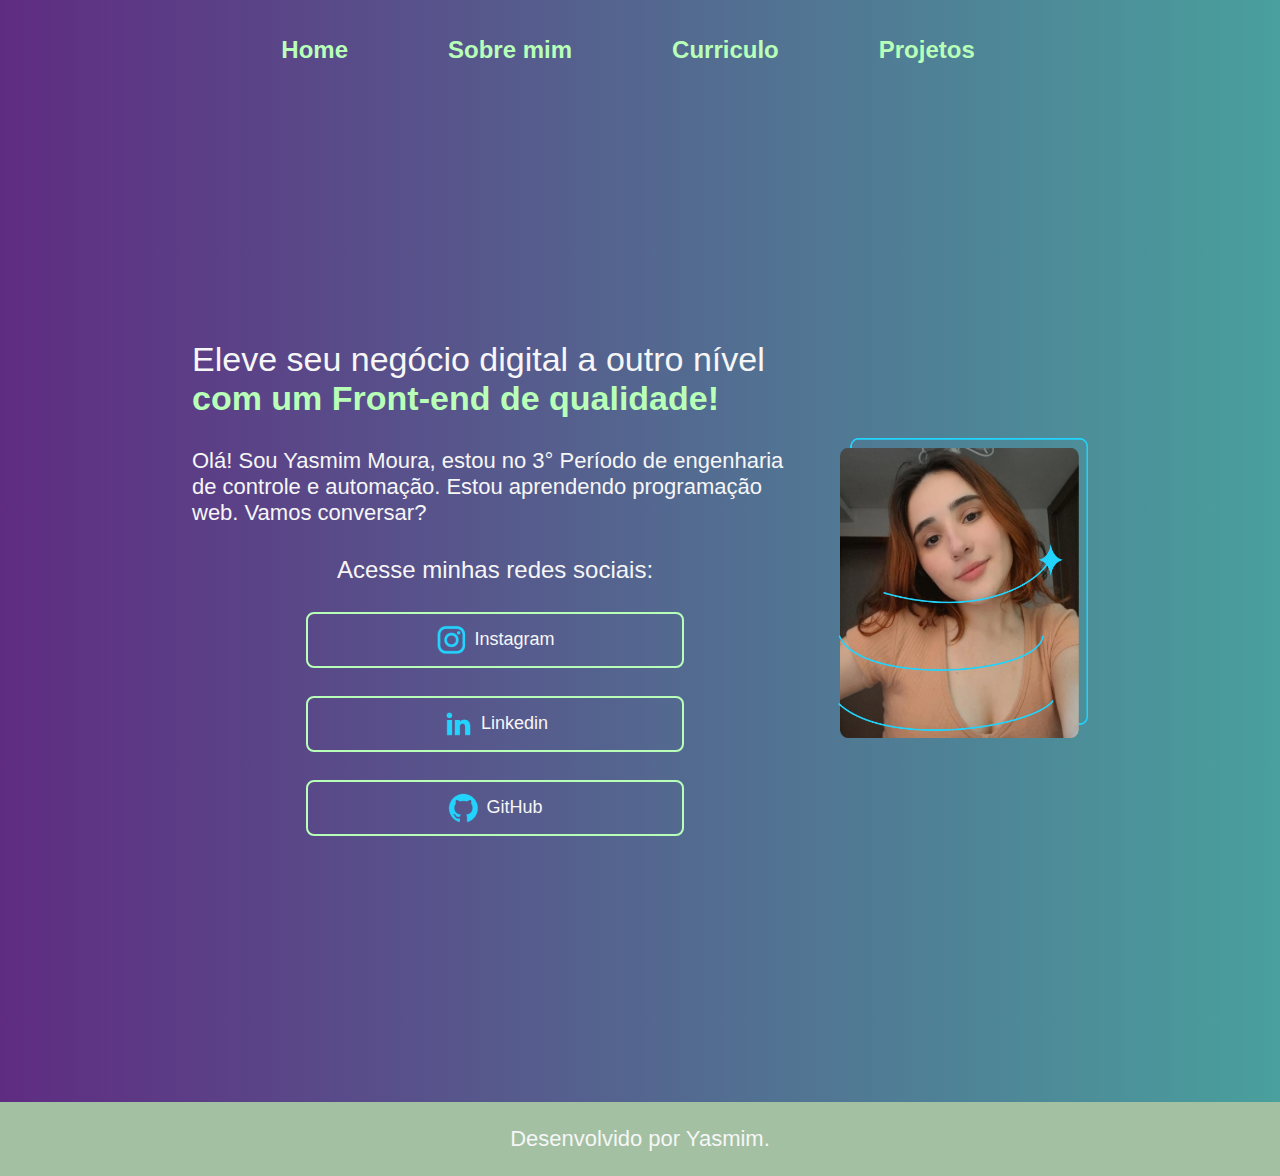
<file: index.html>
<!DOCTYPE html> <!--versao do html que estamos usando - versão5 -->
<html lang="pt-br"> <!-- escolher a linguagem do site -->

    <head> <!-- cabeça (onde coloco as configurações da minha pagina/não aparece) -->
        <meta charset="UTF-8"> <!--tabela de caracteres que vai fazer exibição do nosso site -->
        <meta name="viewport" content="width=device-width, initial-scale=1.0"> <!-- detecção de  config da tela (tipo de tela que usamos. celular/tablet/pc) -->
        <title>Portfólio Yasmim Moura</title> <!-- titulo da aba no meu site -->
        <link rel="stylesheet" href="styles/style.css">  <!-- caminho que importa estilo do css-->
        <link rel="shortcut icon" href="assets/proud.png"> <!-- imagem que aparece na aba do meu site ao lado do nome-->
    </head> 

    <body> <!-- corpo do meu site - parte visual do site -->
        <header> <!-- cabeçalho -->
            <nav class="menu"> <!-- Menu de navegação principal do site (nav define bloco de link de navegaçaõ)-->
                <a class="menu1" href="index.html"> <!-- link para a pagina inicial-->
                    Home </a>
                <a class="menu1" href="about.html" target="_blank"> <!-- link para a pagina sobre mim --> <!-- blank abre a pagina em uma nova guia-->
                    Sobre mim </a>   
                <a class="menu1" href="curriculo.html" target="_blank"> <!-- link para a pagina do meu curriculo-->
                    Curriculo </a> 
                <a class="menu1" href="projetos.html" target="_blank" >
                    Projetos </a>          
                 </nav>
        </header>

        <main class="pai"> <!-- conteudo principal do site -->
            <section class="textor"> <!-- seção de texto (caixa texto (coluna esquerda)) -->
                <h1 class="pz_titulo">Eleve seu negócio digital a outro nível
                    <strong class="destaque_t"> com um Front-end de qualidade!</strong> <!-- strong serve para destacar o texto -->
                </h1> <!-- serve pra indicar titulo ou algo importante(nivel 1)(só uma tag h1 por pagina) -->
        
                <p class="pz_texto">Olá! Sou Yasmim Moura, estou no 3° Período de engenharia de controle e automação.
                    Estou aprendendo programação web. Vamos conversar?
                </p> <!-- usado para definir um parágrafo -->
                
            <div class="links">  <!-- divisão que contém os links para redes sociais -->

                <h2 class="apresentação_titulo_link"> Acesse minhas redes sociais:
                </h2>  <!-- algo importante(nivel 2) -->

                    <a href="https://www.instagram.com/yas.moura.58/" target="_blank" class="button"> <!-- link para o GitHub -->
                    <img src="assets/instagram.png"> <!-- ícone do instagram -->
                    Instagram </a>

                    <a href="https://www.linkedin.com/" target="_blank" class="button"> <!-- link para o GitHub -->
                    <img src="assets/linkedin.png"> <!-- ícone do LinkedIn --> 
                    Linkedin </a>

                    <a href="https://github.com/Ronaldin-gaucho10" target="_blank" class="button"> <!-- link para o GitHub -->
                    <img src="assets/github.png"> <!-- ícone do Github -->
                    GitHub </a>

            </div> 
            </section>

            <img class="apresentaçãoimg" src="assets/eu.png" alt="Essa é minha foto" width="250" height="300"> <!-- caixa de imagem (coluna direita) -->

        </main>

        <footer class="rodape"> <!-- Rodape do site -->
            Desenvolvido por Yasmim. 
        </footer>

    </body>

</html>
</file>
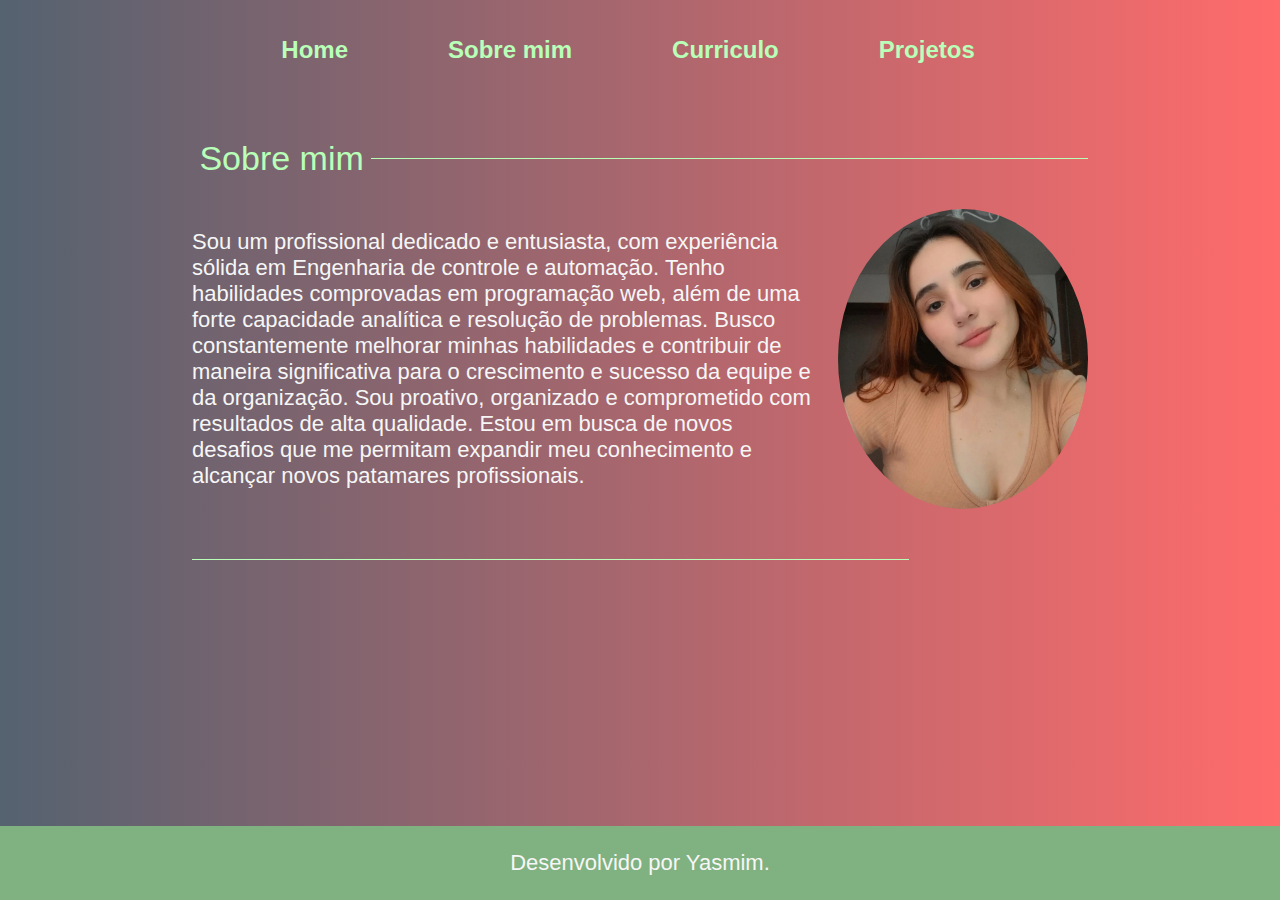
<file: about.html>
<!DOCTYPE html> <!--versao do html que estamos usando - versão5 -->
<html lang="pt-br"> <!-- escolher a linguagem do site -->

<head> <!-- cabeça (onde coloco as configurações da minha pagina/não aparece) -->

    <meta charset="UTF-8"> <!--tabela de caracteres que vai fazer exibição do nosso site -->
    <meta name="viewport" content="width=device-width, initial-scale=1.0"> <!-- detecção de  config da tela (tipo de tela que usamos) -->
    <title>Sobre Yasmim Moura</title> <!-- titulo da aba no meu site -->
    <link rel="stylesheet" href="styles/styleab.css"> <!-- caminho que importa estilo do css-->
    <link rel="shortcut icon" href="assets/proud.png"> <!-- imagem que aparece na aba do meu site ao lado do nome-->

</head>

<body> <!-- corpo do meu site - parte visual do site -->
    <header> <!-- cabeçalho -->
        <nav class="menu"> <!-- Menu de navegação principal do site (nav define bloco de link de navegaçaõ)-->
            <a class="menu1" href="index.html">Home</a> <!-- link para a pagina inicial-->
            <a class="menu1" href="about.html" target="_blank">Sobre mim</a> <!-- link para a pagina sobre mim -->
            <a class="menu1" href="curriculo.html" target="_blank">Curriculo</a>  <!-- link para a pagina do meu curriculo-->
            <a class="menu1" href="projetos.html" target="_blank" >Projetos </a>   
        </nav>
    </header>
    <main class="editarmain"> <!-- conteudo principal do site -->
        <section class="textor"> <!-- seção de texto (caixa texto) -->
            <div class="linha-superior"> <!-- divisao de linha separadora superior -->
                <h1 class="pz_titulo">Sobre mim</h1> <!-- serve pra indicar titulo ou algo importante(nivel 1) -->
                <hr class="linha-separadora"> <!-- Linha separadora -->
            </div>
            <div class="conteudo"> <!-- divisao que contem meu conteudo geral -->
                <div class="texto"> <!-- divisao que contem meu texto -->
                    <p class="pz_texto"> <!-- usado para definir um parágrafo -->
                        Sou um profissional dedicado e entusiasta, com experiência sólida em Engenharia de controle e automação.
                        Tenho habilidades comprovadas em programação web, além de uma forte capacidade analítica 
                        e resolução de problemas. Busco constantemente melhorar minhas habilidades e contribuir de
                        maneira significativa para o crescimento e sucesso da equipe e da organização. Sou proativo,
                        organizado e comprometido com resultados de alta qualidade. Estou em busca de novos desafios 
                        que me permitam expandir meu conhecimento e alcançar novos patamares profissionais.
                    </p>
                </div>
                <img src="assets/eu.jpg" alt="Essa é minha foto" width="250" height="300" class="foto-redonda"> <!-- Imagem com estilo -->
            </div>
            <hr class="linha-separadora-inferior"> <!-- Linha separadora -->
        </section>
    </main>

    <footer class="rodape">Desenvolvido por Yasmim.</footer> <!-- Rodape do site -->

</body>
</html>
</file>
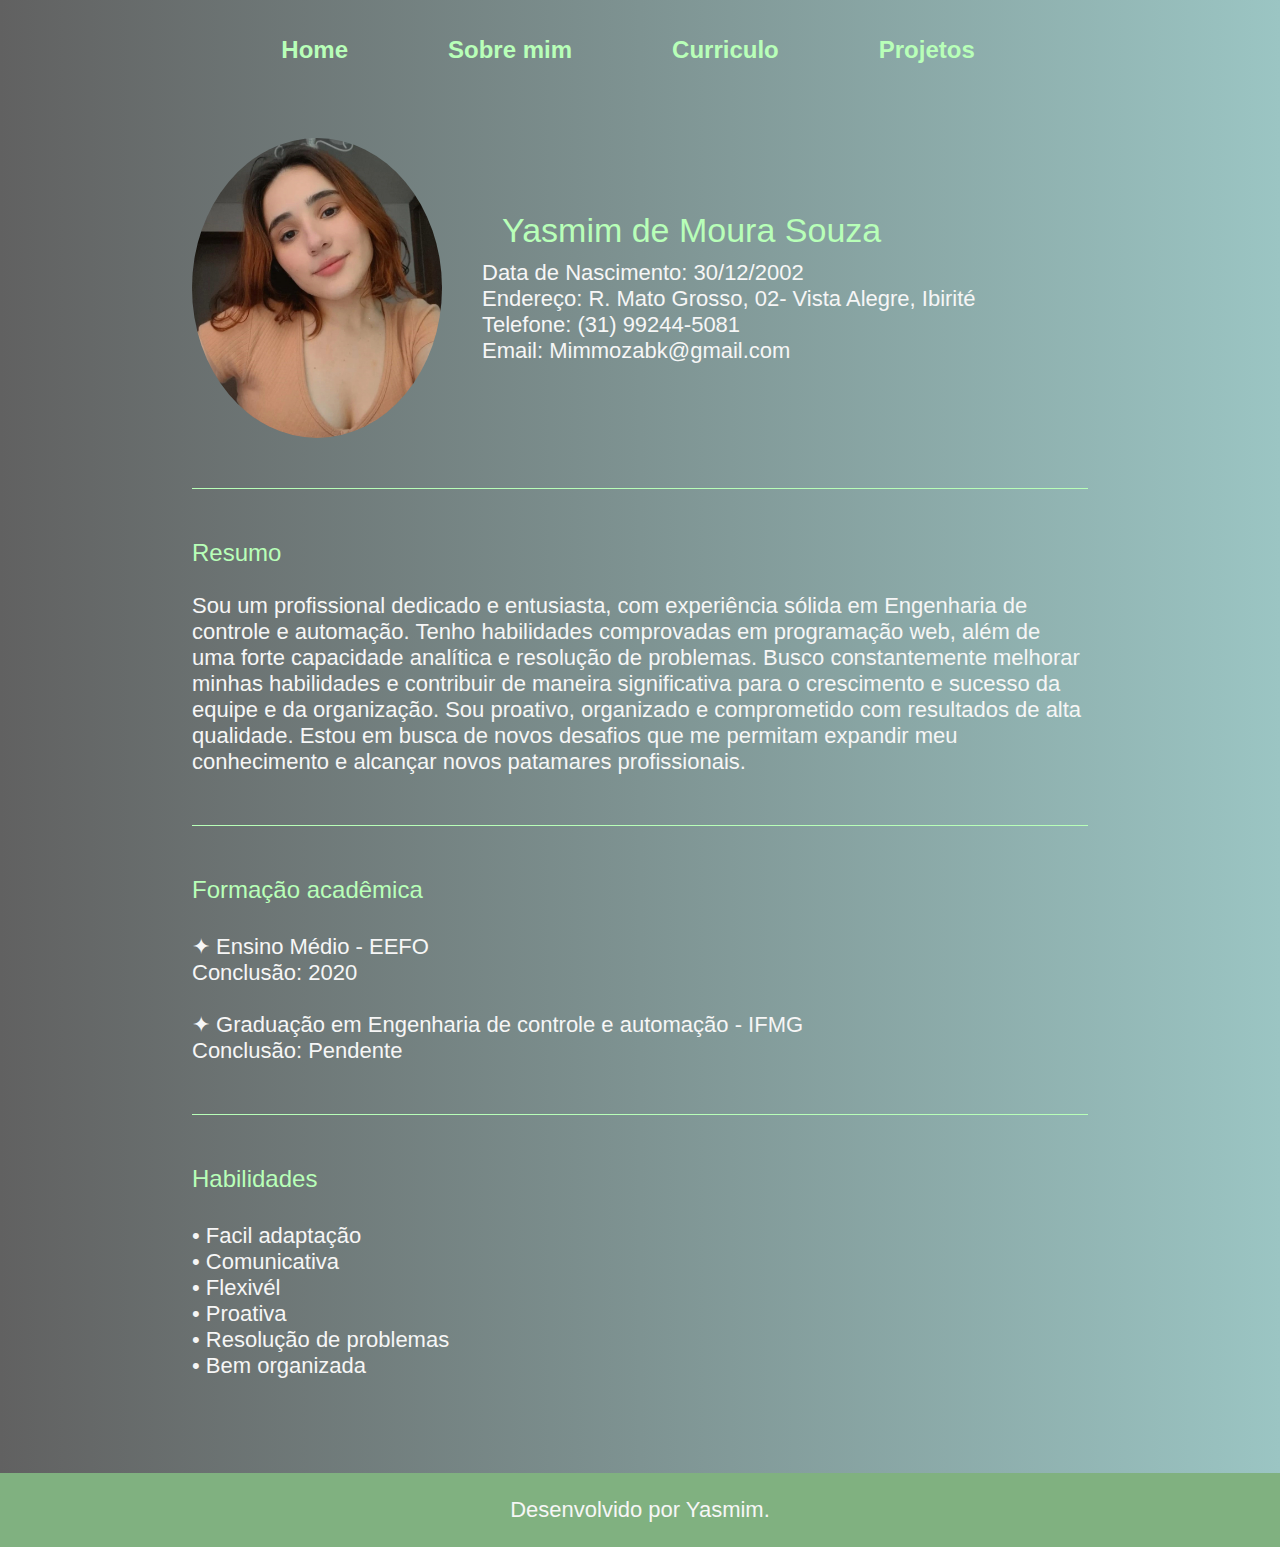
<file: curriculo.html>
<!DOCTYPE html> <!--versao do html que estamos usando - versão5 -->
<html lang="pt-br"> <!-- escolher a linguagem do site -->

<head> <!-- cabeça (onde coloco as configurações da minha pagina/não aparece) -->

    <meta charset="UTF-8"> <!--tabela de caracteres que vai fazer exibição do nosso site -->
    <meta name="viewport" content="width=device-width, initial-scale=1.0"> <!-- detecção de  config da tela (tipo de tela que usamos) -->
    <title>Curriculo Yasmim Moura</title> <!-- titulo da aba no meu site -->
    <link rel="stylesheet" href="styles/stylec.css"> <!-- caminho que importa estilo do css-->
    <link rel="shortcut icon" href="assets/proud.png"> <!-- imagem que aparece na aba do meu site ao lado do nome-->

</head>

<body> <!-- corpo do meu site - parte visual do site -->
    <header> <!-- cabeçalho -->
        <nav class="menu"> <!-- Menu de navegação principal do site (nav define bloco de link de navegaçaõ)-->

            <a class="menu1" href="index.html"> <!-- link para a pagina inicial-->
                Home </a>
            <a class="menu1" href="about.html" target="_blank"> <!-- link para a pagina sobre mim -->
                Sobre mim </a>   
            <a class="menu1" href="curriculo.html" target="_blank"> <!-- link para a pagina do meu curriculo-->
                Curriculo </a>  
            <a class="menu1" href="projetos.html" target="_blank" >
                Projetos </a>   

        </nav>
    </header>
    
    <main class="editarmain"> <!-- conteudo principal do site -->
        <section class="textor"> <!-- seção de texto (caixa texto) -->
            <div class="inicio"> <!-- divisão que contem minha foto -->

                <img src="assets/eu.jpg" alt="Essa é minha foto" width="250" height="300" style="border-radius: 50% " > <!-- Imagem com estilo -->
                
                <div class="dados-pessoais"> <!-- divisão que contém meus dados -->
                    <h1 class="pz_titulo">Yasmim de Moura Souza</h1>  <!-- serve pra indicar titulo ou algo importante(nivel 1) -->
                    <p class="pz_texto"> <!-- usado para definir um parágrafo -->
                        Data de Nascimento: 30/12/2002<br>
                        Endereço: R. Mato Grosso, 02- Vista Alegre, Ibirité<br>
                        Telefone: (31) 99244-5081<br>
                        Email: Mimmozabk@gmail.com
                    </p>

                </div>
            </div>
            <hr class="linha-separadora"> <!-- Linha separadora -->
            <div class="textor"> <!-- divisão que contem resumo sobre mim -->

                <p class="pz_texto"> <!-- usado para definir um parágrafo -->

                    <strong class="subtitulo">Resumo</strong>  <!-- strong serve para destacar o texto -->
                    <br><br>
                    Sou um profissional dedicado e entusiasta, com experiência sólida em Engenharia de controle e automação.
                    Tenho habilidades comprovadas em programação web, além de uma forte capacidade analítica 
                    e resolução de problemas. Busco constantemente melhorar minhas habilidades e contribuir de
                    maneira significativa para o crescimento e sucesso da equipe e da organização. Sou proativo,
                    organizado e comprometido com resultados de alta qualidade. Estou em busca de novos desafios 
                    que me permitam expandir meu conhecimento e alcançar novos patamares profissionais.

                    <hr class="linha-separadora"> <!-- Linha separadora -->

                    <strong class="subtitulo">Formação acadêmica</strong> <!-- strong serve para destacar o texto -->

                    <p class="pz_texto"> <!-- usado para definir um parágrafo -->

                        ✦ Ensino Médio - EEFO<br>
                        Conclusão: 2020<br><br>
                        ✦ Graduação em Engenharia de controle e automação - IFMG<br>
                        Conclusão: Pendente

                    </p>
                    <hr class="linha-separadora"> <!-- Linha separadora -->

                    <strong class="subtitulo">Habilidades</strong> <!-- strong serve para destacar o texto -->

                    <p class="pz_texto"> <!-- usado para definir um parágrafo -->
                        • Facil adaptação <br>
                        • Comunicativa <br>
                        • Flexivél <br>
                        • Proativa <br>
                        • Resolução de problemas <br>
                        • Bem organizada <br>

                    </p>
                </p>
            </div>
        </section>
    </main>

    <footer class="rodape"> Desenvolvido por Yasmim. </footer> <!-- Rodape do site -->

</body>

</html>
</file>
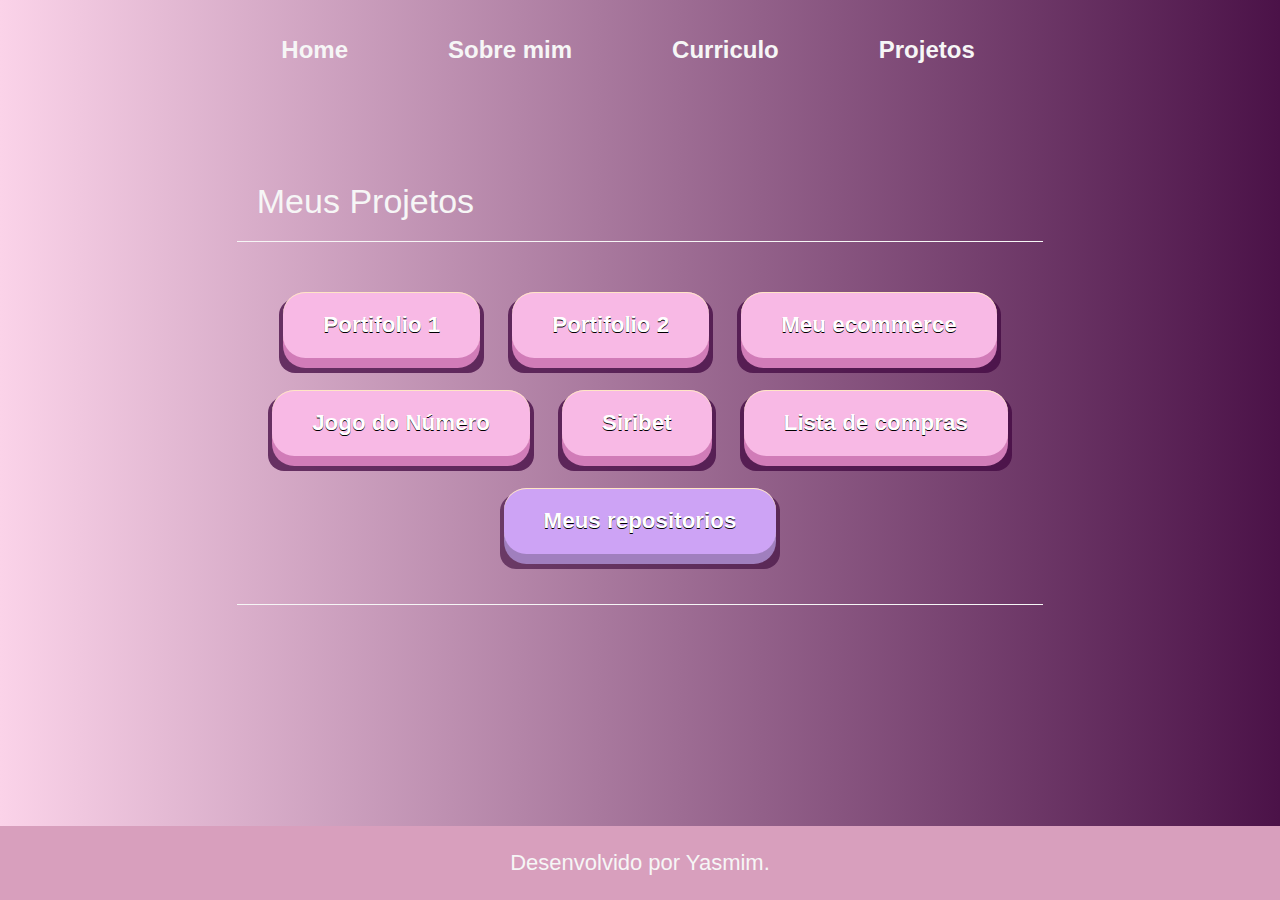
<file: projetos.html>
<!DOCTYPE html> <!--versao do html que estamos usando - versão5 -->
<html lang="pt-br"> <!-- escolher a linguagem do site -->

<head> <!-- cabeça (onde coloco as configurações da minha pagina/não aparece) -->

    <meta charset="UTF-8"> <!--tabela de caracteres que vai fazer exibição do nosso site -->
    <meta name="viewport" content="width=device-width, initial-scale=1.0"> <!-- detecção de  config da tela (tipo de tela que usamos) -->
    <title>Projetos Yasmim Moura</title> <!-- titulo da aba no meu site -->
    <link rel="stylesheet" href="styles/stylepj.css"> <!-- caminho que importa estilo do css-->
    <link rel="shortcut icon" href="assets/proud.png"> <!-- imagem que aparece na aba do meu site ao lado do nome-->

</head>

<body> <!-- corpo do meu site - parte visual do site -->
    <header> <!-- cabeçalho -->
        <nav class="menu"> <!-- Menu de navegação principal do site (nav define bloco de link de navegaçaõ)-->

            <a class="menu1" href="index.html"> <!-- link para a pagina inicial-->
                Home </a>
            <a class="menu1" href="about.html" target="_blank"> <!-- link para a pagina sobre mim -->
                Sobre mim </a>   
            <a class="menu1" href="curriculo.html" target="_blank"> <!-- link para a pagina do meu curriculo-->
                Curriculo </a>
            <a class="menu1" href="projetos.html" target="_blank" >
                Projetos </a>   

        </nav>
    </header>
    
    <main class="editarmain"> <!-- conteudo principal do site -->
        <section class="textor"> <!-- seção de texto (caixa texto) -->
            <div class="linha-superior"> <!-- divisao de linha separadora superior -->
                <h1 class="pz_titulo">Meus Projetos</h1> <!-- serve pra indicar titulo ou algo importante(nivel 1) -->
                <hr class="linha-separadora"> <!-- Linha separadora -->
            </div>
            <div class="conteudo"> <!-- divisao que contem meu conteudo geral -->
                     
                <div class="conteudo1">

                    <div class="button">
                        <a href="https://ronaldin-gaucho10.github.io/Portifolio-1/" target="_blank" >Portifolio 1</a>
                    </div>
                    <div class="button">
                        <a href="https://ronaldin-gaucho10.github.io/Portifolio-2-/" target="_blank">Portifolio 2</a>
                    </div>
                    <div class="button">
                        <a href="https://ronaldin-gaucho10.github.io/meu-ecommerce/" target="_blank">Meu ecommerce</a>
                    </div>
                </div>
                <div class="conteudo2">
                    
                    <div class="button">
                        <a href="https://ronaldin-gaucho10.github.io/Jogo-1/" target="_blank" >Jogo do Número</a>
                    </div>
                    <div class="button">
                        <a href="https://ronaldin-gaucho10.github.io/Siribet.super.seguro/" target="_blank" >Siribet</a>
                    </div>
                    <div class="button">
                        <a href="https://ronaldin-gaucho10.github.io/Lista-de-Compra-Final/" target="_blank">Lista de compras</a>
                    </div>
                </div>
                <div class="conteudo3">
                    <div class="button1">
                        <a href="https://github.com/Ronaldin-gaucho10?tab=repositories" target="_blank">Meus repositorios</a>
                    </div>
                </div>
            </div>
            <hr class="linha-separadora"> <!-- Linha separadora -->
        </section>

    </main>

    <footer class="rodape">Desenvolvido por Yasmim.</footer> <!-- Rodape do site -->

</body>
</html>
</file>
<file: styles/style.css>
* /* o * faz com que se aplique as config abaixo na pag toda (reseta) */
{
    margin: 0; /* Remove a margem padrão de todos os elementos */
    padding:0; /* Remove o preenchimento padrão de todos os elementos */
    box-sizing: border-box; /* limita a margem do conteudo */
}
:root /* Paleta de cores */ 
{
    --cor-primaria: #86649c;
    --cor-secundaria: #F6F6F6;
    --cor-terciaria: #b8ffb8;
    --cor-quartenaria:#80b180;

    --fonte-primaria: "Krona One", sans-serif;
    --fonte-secundaria: "Montserrat", sans-serif;
}

body /*todo conteudo visual da pagina*/
{
    background: linear-gradient(to right, #5f2c82, #49a09d); /* Define a cor de fundo do corpo da página */
    font-family: var(--fonte-secundaria); /* Define a fonte padrão do corpo*/
    margin: 0; /* remove a margem padrão */
    color: var(--cor-secundaria); /* define cor da fonte */
}

header /* cabeçalho da página */
{
    padding: 2% 0% 0% 6%; /* Define um preenchimento no topo e na base */
}

.menu /* barra de navegação tag - nav */
{
    display: flex; /* Define o layout do menu como flexbox */
    padding: 10px 5%; /* Define um preenchimento interno (10px no topo e na base, 5% nas laterais) */
    flex-direction: row; /* Organiza os itens do menu em uma linha */
    cursor: pointer; /* Define o cursor do mouse como ponteiro ao passar sobre o menu */
    margin-left: 12%; /* Adiciona uma margem à esquerda de 12% */
    gap: 100px; /* Define um espaço de 100px entre os itens do menu */
    font-size: 1.5rem; /* Define o tamanho da fonte dos itens do menu */
}

.menu1 /*links do menu - tag a*/
{
    text-decoration: none; /* Remove a decoração padrão dos links */
    color: var(--cor-terciaria); /* define cor da fonte */
    font-size: 1.5rem; /* Define o tamanho da fonte */
    font-family: var(--fonte-secundaria); /* Define a fonte padrão do corpo*/
    font-weight: 600; /* Define a espessura da fonte */
    font-style: normal; /* Define o estilo da fonte */
}

.pai /* Main */
{
    margin: 5% 15%; /* Define a margem em cima/embaixo e nas laterais */
    display: flex; /* Define o layout como flexbox */
    align-items: center; /* Alinha os itens verticalmente ao centro */
    justify-content: space-between; /* Distribui o espaço entre os itens */
    gap: 40px; /* Define um espaço de 40px entre os itens */
    height: 100vh; /* Define a altura como 100% da altura da viewport */
}

.textor /* section */
{
    width: 615px; /* Define a largura do contêiner */
    display: flex; /* Define o layout como flexbox */
    justify-content: center; /* espaço entre as colunas */
    align-items: center; /* Alinha os itens verticalmente ao centro */
    flex-direction: column; /* define a direção do flexbox */
    gap: 30px; /* Define um espaço de 30px entre os itens */
}

.pz_titulo /* h1 */
{
    font-size: 2.125rem; /* Define o tamanho da fonte */
    font-family: var(--fonte-primaria); /* Define a fonte padrão do corpo*/
    font-weight: 400; /* Define a espessura da fonte */
    font-style: normal; /* Define o estilo da fonte */
}

.destaque_t /* strong */
{
    color: var(--cor-terciaria); /* define cor da fonte */
}

.pz_texto /* p */
{
    font-size: 1.375rem; /* Define o tamanho da fonte */
    font-family: var(--fonte-secundaria); /* Define a fonte padrão do corpo*/
    font-weight: 400; /* Define a espessura da fonte */
    font-style: normal; /* Define o estilo da fonte */
}

.links /* div links redes sociais */
{
    display: flex; /* Define o layout como flexbox */
    justify-content: space-between; /* Distribui o espaço entre os itens */
    align-items: center; /* Alinha os itens verticalmente ao centro */
    flex-direction: column; /* define a direção do flexbox */
    gap: 28px; /* Define um espaço de 28px entre os itens */
}

.apresentação_titulo_link /* h2 */
{
    font-size: 1.5rem; /* Define o tamanho da fonte */
    font-family: var(--fonte-primaria); /* Define a fonte padrão do corpo*/
    font-weight: 400; /* Define a espessura da fonte */
    font-style: normal; /* Define o estilo da fonte */
    color: var(--cor-secundaria); /* define cor da fonte */
}

.button  /* Botão */
{
    display: flex; /* Define o layout como flexbox */
    padding: 10px 20px; /* Define o preenchimento interno */
    color: var(--cor-secundaria); /* define cor da fonte */
    border-width: 2px; /* Define a largura da borda */
    border-color: var(--cor-terciaria); /* Define a cor da borda */
    border-style: solid; /* Define o estilo da borda */
    border-radius: 8px; /* Define o arredondamento dos cantos */
    cursor: pointer; /* Define o cursor do mouse como ponteiro ao passar sobre o botão */
    text-align: center; /* Alinha o texto ao centro */
    align-items: center; /* Alinha os itens verticalmente ao centro */
    justify-content: center; /* Alinha os itens ao centro horizontalmente */
    gap: 6px; /* Define um espaço de 6px entre os itens */
    width: 378px; /* Define a largura do botão */
    text-decoration: none; /* Remove a decoração padrão dos links */
    font-size: 1.125rem; /* Define o tamanho da fonte */
    transition: background-color 0.3s ease; /* Adiciona uma transição suave para a cor de fundo */
}

.button:hover /* Estilo do botão ao passar o mouse */
{
    background-color: var(--cor-quartenaria); /* Define a cor de fundo ao passar o mouse */
}

footer /* Rodapé */
{
    background-color: #a3c0a3; /* Define a cor de fundo do rodapé */
}

.rodape /* Texto do rodapé */
{
    padding: 24px; /* Define o preenchimento interno */
    text-align: center; /* Alinha o texto ao centro */
    font-size: 1.375rem; /* Define o tamanho da fonte */
    font-family: var(--fonte-secundaria); /* Define a fonte padrão do corpo*/
    font-weight: 400; /* Define a espessura da fonte */
    font-style: normal; /* Define o estilo da fonte */
    color: var(--cor-secundaria); /* define cor da fonte */
    bottom: 0; /* Posiciona o rodapé na parte inferior */
}

@media (max-width: 1200px) 
{       
    header {
        padding: 10%;
    }
    
    .menu {
        flex-direction: row;
        align-items: center;
        margin-left: 12%;
        gap: 16px;
    }

    .pai /* Main */
    {
        flex-direction: column-reverse;
        padding: 5%;
        margin: 5% 5%; /* Ajusta a margem para dispositivos menores */
        gap: 20px; /* Ajusta o espaço entre os itens */
    }

    .textor {
        width: auto;
        text-align: center;
    }

    .button {
        width: 100%;
    }
}

@media (max-width: 768px) 
{
    .menu {
        font-size: 1rem; /* Ajusta o tamanho da fonte do menu para dispositivos menores */
        flex-direction: column;
    }

    .pz_titulo /* h1 */
    {
        font-size: 1.5rem; /* Ajusta o tamanho da fonte */
    }

    .pz_texto /* p */
    {
        font-size: 1rem; /* Ajusta o tamanho da fonte */
    }

    .apresentação_titulo_link /* h2 */
    {
        font-size: 1.25rem; /* Ajusta o tamanho da fonte */
    }

    .rodape /* Texto do rodapé */
    {
        font-size: 1rem; /* Ajusta o tamanho da fonte */
    }
}
</file>
<file: styles/styleab.css>
* /* o * faz com que se aplique as config abaixo na pag toda (reseta) */
{
    margin: 0; /* Remove a margem padrão de todos os elementos */
    padding: 0; /* Remove o preenchimento padrão de todos os elementos */
    box-sizing: border-box; /* limita a margem do conteudo */
}
:root /* Paleta de cores e fontes */
{
    --cor-primaria: #86649c;
    --cor-secundaria: #F6F6F6;
    --cor-terciaria: #b8ffb8;
    --cor-quartenaria:#80b180;

    --fonte-primaria: "Krona One", sans-serif;
    --fonte-secundaria: "Montserrat", sans-serif;
}

body /*todo conteudo visual da pagina*/
{
    background: linear-gradient(to right, #556270, #ff6b6b); /* Define a cor de fundo do corpo da página */
    font-family: var(--fonte-secundaria); /* Define a fonte padrão do corpo*/
    margin: 0; /* remove a margem padrão */
    min-height: 100vh; /* Define a altura mínima como 100% da altura da viewport */
    display: flex; /* Define o layout como flexbox */
    flex-direction: column; /* Organiza os itens em uma coluna */
}

header /* cabeçalho da página */
{
    padding: 2% 0% 0% 6%;/* Define um preenchimento no topo e na base */
}

.menu /* barra de navegação tag - nav */
{
    display: flex; /* Define o layout como flexbox */
    padding: 10px 5%; /* Define um preenchimento interno (10px no topo e na base, 5% nas laterais) */
    flex-direction: row; /* Organiza os itens do menu em uma linha */
    cursor: pointer; /* Define o cursor do mouse como ponteiro ao passar sobre o menu */
    margin-left: 12%; /* Adiciona uma margem à esquerda de 12% */
    gap: 100px; /* Define um espaço de 100px entre os itens */
    font-size: 1.5rem; /* Define o tamanho da fonte dos itens do menu */
}

.menu1 /*links do menu - tag a*/
{
    text-decoration: none; /* Remove a decoração padrão dos links */
    color: var(--cor-terciaria); /* define cor da fonte */
    font-size: 1.5rem; /* Define o tamanho da fonte */
    font-family: var(--fonte-secundaria); /* Define a fonte padrão do corpo*/
    font-weight: 600; /* Define a espessura da fonte */
    font-style: normal; /* Define o estilo da fonte */
}

.editarmain /* main */
{
    margin: 5% 15%; /* Define a margem em cima/embaixo e nas laterais */
    display: flex; /* Define o layout como flexbox */
    flex: 1; /* Define a flexibilidade do contêiner */
    flex-direction: column; /* Organiza os itens em uma coluna */
    justify-content: flex-start; /* Alinha os itens ao início do contêiner */
    align-items: center; /* Alinha os itens ao centro verticalmente */
}

h1, p, .subtitulo /* Estilos para h1, p e subtítulo */
{
    color: var(--cor-secundaria); /* define cor da fonte */
}

.textor /* section textor */
{
    width: 100%; /* Define a largura como 100% */
    max-width: 900px; /* Define a largura máxima */
    display: flex; /* Define o layout como flexbox */
    flex-direction: column; /* Organiza os itens em uma coluna */
    gap: 30px; /* Define um espaço de 30px entre os itens */
}

.linha-superior /* div linha superior */
{
    display: flex; /* Define o layout como flexbox */
    align-items: center; /* Alinha os itens ao centro verticalmente */
    justify-content: center; /* Alinha os itens ao centro horizontalmente */
    width: 100%; /* Define a largura como 100% */
}

.pz_titulo /* h1 */
{
    font-size: 2.125rem; /* Define o tamanho da fonte */
    font-family: var(--fonte-primaria); /* Define a fonte padrão do corpo*/
    font-weight: 400; /* Define a espessura da fonte */
    font-style: normal; /* Define o estilo da fonte */
    color: var(--cor-terciaria); /* define cor da fonte */
    text-align: center; /* Alinha o texto ao centro */
    flex: 1; /* Define a flexibilidade do item */
}

.conteudo /* div conteudo */
{
    display: flex; /* Define o layout como flexbox */
    align-items: center; /* Alinha os itens ao centro verticalmente */
    justify-content: space-between; /* Distribui o espaço entre os itens */
    width: 100%; /* Define a largura como 100% */
    gap: 20px; /* Define um espaço de 20px entre os itens */
}

.texto /* div texto */
{
    flex: 3; /* Define a flexibilidade do item */
}

.pz_texto /* texto do paragrafo - p */
{
    font-size: 1.375rem; /* Define o tamanho da fonte */
    font-family: var(--fonte-secundaria); /* Define a fonte padrão do corpo*/
    font-weight: 400; /* Define a espessura da fonte */
    font-style: normal; /* Define o estilo da fonte */
}

img /* Imagem */
{
    flex: 1; /* Define a flexibilidade da imagem */
}

.foto-redonda /* Imagem com bordas arredondadas */
{
    border-radius: 50%; /* Define o arredondamento total das bordas */
}

.linha-separadora, .linha-separadora-inferior /* hr */
{
    border: 0; /* Remove a borda padrão */
    height: 1px; /* Define a altura da linha */
    background: var(--cor-terciaria); /* Cor da linha */
    width: 80%; /* Define a largura da linha */
    margin: 20px 0; /* Espaçamento acima e abaixo da linha */
}

.rodape /* footer */
{
    background-color: var(--cor-quartenaria); /* Define a cor de fundo do rodapé */
    padding: 24px; /* Define o preenchimento interno */
    text-align: center; /* Alinha o texto ao centro */
    font-size: 1.375rem; /* Define o tamanho da fonte */
    font-family: var(--fonte-secundaria); /* Define a fonte padrão do corpo*/
    font-weight: 400; /* Define a espessura da fonte */
    font-style: normal; /* Define o estilo da fonte */
    color: var(--cor-secundaria); /* define cor da fonte */
    margin-top: auto; /* Fixa o rodapé na parte inferior da página */
}
@media (max-width: 1200px) 
{
    header {
        padding: 10%;
    }

    .menu {
        flex-direction: column;
        align-items: center;
        margin-left: 0;
        gap: 16px;
    }

    .editarmain /* main */
    {
        margin: 5% 5%; /* Ajusta a margem para dispositivos menores */
    }

    .conteudo /* div conteudo */
    {
        flex-direction: column; /* Organiza os itens em uma coluna */
        align-items: center; /* Alinha os itens ao centro */
    }

    .textor /* section textor */
    {
        width: 100%; /* Define a largura como 100% */
        max-width: 100%; /* Remove a largura máxima */
    }
}

@media (max-width: 768px) 
{
    .menu {
        font-size: 1rem; /* Ajusta o tamanho da fonte do menu para dispositivos menores */
    }

    .pz_titulo /* h1 */
    {
        font-size: 1.5rem; /* Ajusta o tamanho da fonte */
    }

    .pz_texto /* p */
    {
        font-size: 1rem; /* Ajusta o tamanho da fonte */
    }

    .rodape /* Texto do rodapé */
    {
        font-size: 1rem; /* Ajusta o tamanho da fonte */
    }
}
</file>
<file: styles/stylec.css>
* /* o * faz com que se aplique as config abaixo na pag toda (reseta) */ 
{
    margin: 0; /* Remove a margem padrão de todos os elementos */
    padding: 0; /* Remove o preenchimento padrão de todos os elementos */
    box-sizing: border-box; /* Limita a margem do conteúdo */
}

:root /* Paleta de cores e fonte*/
{
    --cor-primaria: #86649c;
    --cor-secundaria: #F6F6F6;
    --cor-terciaria: #b8ffb8;
    --cor-quartenaria:#80b180;

    --fonte-primaria: "Krona One", sans-serif;
    --fonte-secundaria: "Montserrat", sans-serif;
}

body /* Todo o conteúdo visual da página */
{
    background: linear-gradient(to right, #616161, #9bc5c3); /* Define a cor de fundo do corpo da página */
    font-family: var(--fonte-secundaria); /* Define a fonte padrão do corpo */
    margin: 0; /* Remove a margem padrão */
    min-height: 100vh; /* Define a altura mínima como 100% da altura da viewport */
    display: flex; /* Define o layout como flexbox */
    flex-direction: column; /* Organiza os itens em uma coluna */
    box-sizing: border-box;
}

header /* cabeçalho da página */
{
    padding: 2% 0% 0% 6%; /* Define um preenchimento no topo e na base */
}

.menu /* barra de navegação tag - nav */
{
    display: flex; /* Define o layout como flexbox */
    padding: 10px 5%; /* Define um preenchimento interno (10px no topo e na base, 5% nas laterais) */
    flex-direction: row; /* Organiza os itens do menu em uma linha */
    cursor: pointer; /* Define o cursor do mouse como ponteiro ao passar sobre o menu */
    margin-left: 12%; /* Adiciona uma margem à esquerda de 12% */
    gap: 100px; /* Define um espaço de 100px entre os itens */
    font-size: 1.5rem; /* Define o tamanho da fonte dos itens do menu */
}

.menu1 /*links do menu - tag a*/
{
    text-decoration: none; /* Remove a decoração padrão dos links */
    color: var(--cor-terciaria); /* define cor da fonte */
    font-size: 1.5rem; /* Define o tamanho da fonte */
    font-family: var(--fonte-secundaria); /* Define a fonte padrão do corpo */
    font-weight: 600; /* Define a espessura da fonte */
    font-style: normal; /* Define o estilo da fonte */
}

.editarmain /* main */
{
    margin: 5% 15%; /* Define a margem em cima/embaixo e nas laterais */
    display: flex; /* Define o layout como flexbox */
    flex: 1; /* Define a flexibilidade do contêiner */
    flex-direction: column; /* Organiza os itens em uma coluna */
    justify-content: flex-start; /* Alinha os itens ao início do contêiner */
    align-items: center; /* Alinha os itens ao centro verticalmente */
}

h1, p, .subtitulo /* Estilos para h1, p e subtítulo */
{
    color: var(--cor-secundaria); /* define cor da fonte */
}

.linha-separadora /* hr */
{
    border: 0; /* Remove a borda padrão */
    height: 1px; /* Define a altura da linha */
    background: var(--cor-terciaria); /* Cor da linha */
    margin: 20px 0; /* Espaçamento acima e abaixo da linha */
}

.textor /* section textor */
{
    width: 100%; /* Define a largura como 100% */
    max-width: 900px; /* Define a largura máxima */
    display: flex; /* Define o layout como flexbox */
    flex-direction: column; /* Organiza os itens em uma coluna */
    gap: 30px; /* Define um espaço de 30px entre os itens */
}

.inicio /* div inicio */
{
    display: flex; /* Define o layout como flexbox */
    align-items: center; /* Alinha os itens ao centro verticalmente */
    gap: 40px; /* Define um espaço de 40px entre os itens */
}

.dados-pessoais /* div dados pessoais */
{
    display: flex; /* Define o layout como flexbox */
    flex-direction: column; /* Organiza os itens em uma coluna */
    gap: 10px; /* Define um espaço de 10px entre os itens */
}

.pz_titulo /* h1 */
{
    font-size: 2.125rem; /* Define o tamanho da fonte */
    font-family: var(--fonte-primaria); /* Define a fonte padrão do corpo */
    font-weight: 400; /* Define a espessura da fonte */
    font-style: normal; /* Define o estilo da fonte */
    color: var(--cor-terciaria); /* define cor da fonte */
    margin-left: 20px; /* Ajuste o espaçamento entre a foto e o título conforme necessário */
}

.pz_texto /* texto do paragrafo - p */
{
    font-size: 1.375rem; /* Define o tamanho da fonte */
    font-family: var(--fonte-secundaria); /* Define a fonte padrão do corpo */
    font-weight: 400; /* Define a espessura da fonte */
    font-style: normal; /* Define o estilo da fonte */
}

.subtitulo /* strong */ 
{
    font-size: 1.5rem; /* Define o tamanho da fonte */
    font-family: var(--fonte-primaria); /* Define a fonte padrão do corpo */
    font-weight: 400; /* Define a espessura da fonte */
    font-style: normal; /* Define o estilo da fonte */
    color: var(--cor-terciaria); /* define cor da fonte */
}

.rodape /* footer */
{
    background-color: var(--cor-quartenaria); /* Define a cor de fundo do rodapé */
    padding: 24px; /* Define o preenchimento interno */
    text-align: center; /* Alinha o texto ao centro */
    font-size: 1.375rem; /* Define o tamanho da fonte */
    font-family: var(--fonte-secundaria); /* Define a fonte padrão do corpo */
    font-weight: 400; /* Define a espessura da fonte */
    font-style: normal; /* Define o estilo da fonte */
    color: var(--cor-secundaria); /* define cor da fonte */
    margin-top: auto; /* Fixa o rodapé na parte inferior da página */
}

@media (max-width: 1200px) {
    header {
        padding: 5%;
    }

    .menu {
        flex-direction: column;
        align-items: center;
        margin-left: 0;
        gap: 32px;
    }

    .editarmain /* main */
    {
        margin: 5% 10%;
    }

    .inicio /* div inicio */
    {
        flex-direction: column;
        gap: 16px;
        align-items: center;
    }

    .pz_titulo /* h1 */
    {
        font-size: 1.75rem;
        margin-left: 0;
    }

    .dados-pessoais /* div dados pessoais */
    {
        align-items: center;
        text-align: center;
    }

    .textor /* section textor */
    {
        max-width: 100%;
    }
}

@media (max-width: 768px) {
    .menu {
        font-size: 1rem;
    }

    .pz_titulo /* h1 */
    {
        font-size: 1.5rem;
    }

    .pz_texto /* texto do paragrafo - p */
    {
        font-size: 1rem;
    }

    .rodape /* footer */
    {
        font-size: 1rem;
    }
}
</file>
<file: styles/stylepj.css>
* /* o * faz com que se aplique as config abaixo na pag toda (reseta) */ 
{
    margin: 0; /* Remove a margem padrão de todos os elementos */
    padding: 0; /* Remove o preenchimento padrão de todos os elementos */
    box-sizing: border-box; /* Limita a margem do conteúdo */
}

:root /* Paleta de cores e fonte*/
{
    --cor-primaria: #86649c;
    --cor-secundaria: #F6F6F6;
    --cor-terciaria: #b8ffb8;
    --cor-quartenaria:#80b180;

    --fonte-primaria: "Krona One", sans-serif;
    --fonte-secundaria: "Montserrat", sans-serif;
}

body /* Todo o conteúdo visual da página */
{
    background: linear-gradient(to right, #fbd3e9, #4b1248); /* Define a cor de fundo do corpo da página */
    font-family: var(--fonte-secundaria); /* Define a fonte padrão do corpo */
    margin: 0; /* Remove a margem padrão */
    min-height: 100vh; /* Define a altura mínima como 100% da altura da viewport */
    display: flex; /* Define o layout como flexbox */
    flex-direction: column; /* Organiza os itens em uma coluna */
    box-sizing: border-box;
}

header /* cabeçalho da página */
{
    padding: 2% 0% 0% 6%; /* Define um preenchimento no topo e na base */
}

.menu /* barra de navegação tag - nav */
{
    display: flex; /* Define o layout como flexbox */
    padding: 10px 5%; /* Define um preenchimento interno (10px no topo e na base, 5% nas laterais) */
    flex-direction: row; /* Organiza os itens do menu em uma linha */
    cursor: pointer; /* Define o cursor do mouse como ponteiro ao passar sobre o menu */
    margin-left: 12%; /* Adiciona uma margem à esquerda de 12% */
    gap: 100px; /* Define um espaço de 100px entre os itens */
    font-size: 1.5rem; /* Define o tamanho da fonte dos itens do menu */
}

.menu1 /*links do menu - tag a*/
{
    text-decoration: none; /* Remove a decoração padrão dos links */
    color: var(--cor-secundaria); /* define cor da fonte */
    font-size: 1.5rem; /* Define o tamanho da fonte */
    font-family: var(--fonte-secundaria); /* Define a fonte padrão do corpo */
    font-weight: 600; /* Define a espessura da fonte */
    font-style: normal; /* Define o estilo da fonte */
}

.editarmain /* main */
{
    margin: 5% 15%; /* Define a margem em cima/embaixo e nas laterais */
    display: flex; /* Define o layout como flexbox */
    flex: 1; /* Define a flexibilidade do contêiner */
    flex-direction: column; /* Organiza os itens em uma coluna */
    justify-content: flex-start; /* Alinha os itens ao início do contêiner */
    align-items: center; /* Alinha os itens ao centro verticalmente */
}

h1, p, .subtitulo /* Estilos para h1, p e subtítulo */
{
    color: var(--cor-secundaria); /* define cor da fonte */
}

.linha-separadora /* hr */
{
    border: 0; /* Remove a borda padrão */
    height: 1px; /* Define a altura da linha */
    background: var(--cor-secundaria); /* Cor da linha */
    margin: 20px 0; /* Espaçamento acima e abaixo da linha */
}

.textor /* section textor */
{
    width: 100%; /* Define a largura como 100% */
    max-width: 900px; /* Define a largura máxima */
    display: flex; /* Define o layout como flexbox */
    flex-direction: column; /* Organiza os itens em uma coluna */
    gap: 30px; /* Define um espaço de 30px entre os itens */
    padding: 5%;
}

.inicio /* div inicio */
{
    display: flex; /* Define o layout como flexbox */
    align-items: center; /* Alinha os itens ao centro verticalmente */
}
.conteudo {
    display: flex;
    flex-direction: column;
    gap: 2em; /* Espaçamento vertical entre os itens */
    align-items: center; /* Centraliza os itens verticalmente */
}
.conteudo1, .conteudo2, .conteudo3{
    display: flex;
    flex-direction: row;
    gap: 2em;
    justify-content: center;
}

.button, .button1 {
    position: relative;
    display: inline-block;
}

.button a {
    color: white;
    font-family: var(--fonte-primaria);
    font-weight: bold;
    font-size: 1.4rem;
    text-align: center;
    text-decoration: none;
    background-color: #f8b9e5;
    display: block;
    position: relative;
    padding: 20px 40px;
    -webkit-tap-highlight-color: rgba(0, 0, 0, 0);
    text-shadow: 0px 1px 0px #000000;
    box-shadow: inset 0 1px 0 #FFE5C4, 0 10px 0 #d17cb8;
    border-radius: 1em;
    transition: background-color 0.3s, transform 0.1s; /* Adicionando transições */
}

.button a:active {
    background-color: #fc7ff1;
    transform: translateY(2px); /* Adicionando efeito de profundidade ao clicar */
}

.button:after {
    content: "";
    height: 100%;
    width: 100%;
    padding: 4px;
    position: absolute;
    bottom: -15px;
    left: -4px;
    z-index: -1;
    background-color: #410841c0;
    border-radius: 1em;
}
.button1 a {
    color: white;
    font-family: var(--fonte-primaria);
    font-weight: bold;
    font-size: 1.4rem;
    text-align: center;
    text-decoration: none;
    background-color: #cda3f5;
    display: block;
    position: relative;
    padding: 20px 40px;
    -webkit-tap-highlight-color: rgba(0, 0, 0, 0);
    text-shadow: 0px 1px 0px #000;
    box-shadow: inset 0 1px 0 #FFE5C4, 0 10px 0 #a07fbe;;
    border-radius: 1em;
    transition: background-color 0.3s, transform 0.1s; /* Adicionando transições */
}

.button1 a:active {
    background-color: #9072ac;
    transform: translateY(2px); /* Adicionando efeito de profundidade ao clicar */
}

.button1:after {
    content: "";
    height: 100%;
    width: 100%;
    padding: 4px;
    position: absolute;
    bottom: -15px;
    left: -4px;
    z-index: -1;
    background-color: #33013394;
    border-radius: 1em;
}
.pz_titulo /* h1 */
{
    font-size: 2.125rem; /* Define o tamanho da fonte */
    font-family: var(--fonte-primaria); /* Define a fonte padrão do corpo */
    font-weight: 400; /* Define a espessura da fonte */
    font-style: normal; /* Define o estilo da fonte */
    color: var(--cor-secundaria); /* define cor da fonte */
    margin-left: 20px; /* Ajuste o espaçamento entre a foto e o título conforme necessário */
}
.rodape /* footer */
{
    background-color: #d89fbd; /* Define a cor de fundo do rodapé */
    padding: 24px; /* Define o preenchimento interno */
    text-align: center; /* Alinha o texto ao centro */
    font-size: 1.375rem; /* Define o tamanho da fonte */
    font-family: var(--fonte-secundaria); /* Define a fonte padrão do corpo */
    font-weight: 400; /* Define a espessura da fonte */
    font-style: normal; /* Define o estilo da fonte */
    color: var(--cor-secundaria); /* define cor da fonte */
    margin-top: auto; /* Fixa o rodapé na parte inferior da página */
}
</file>
